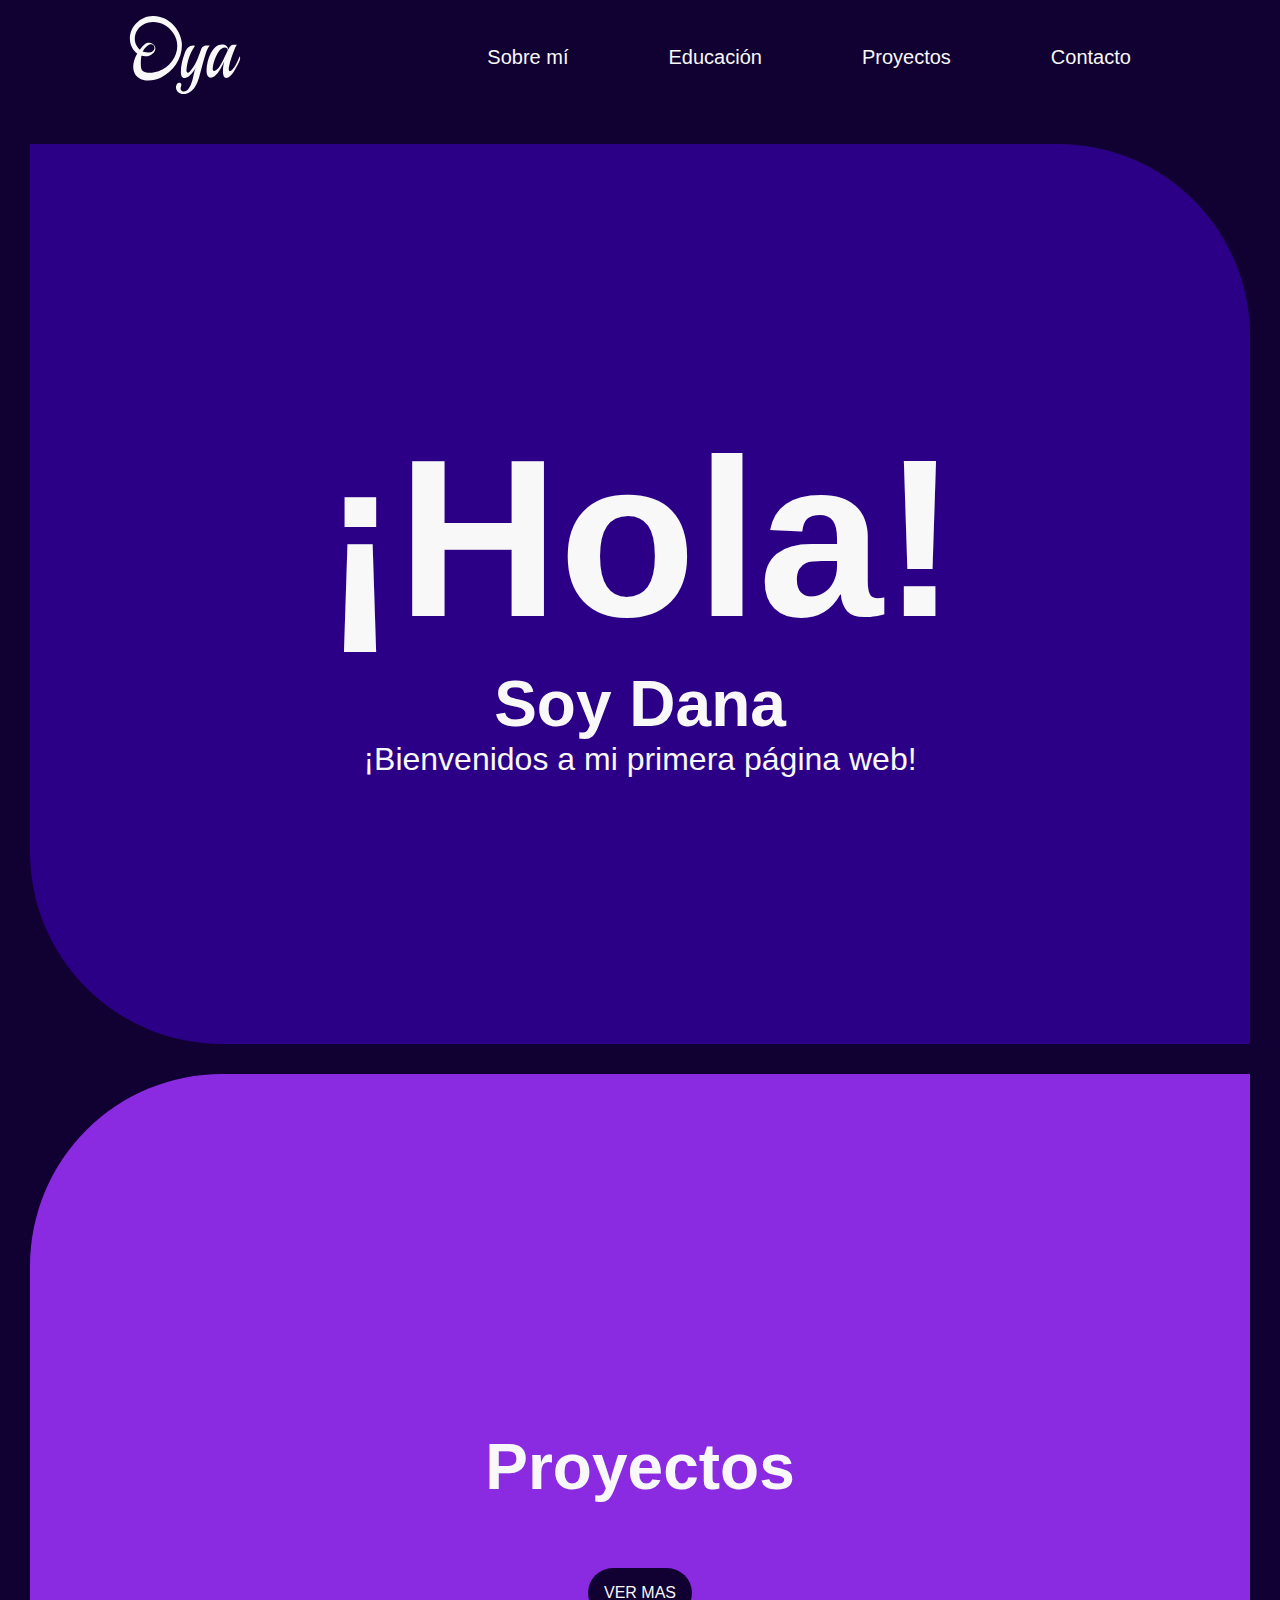
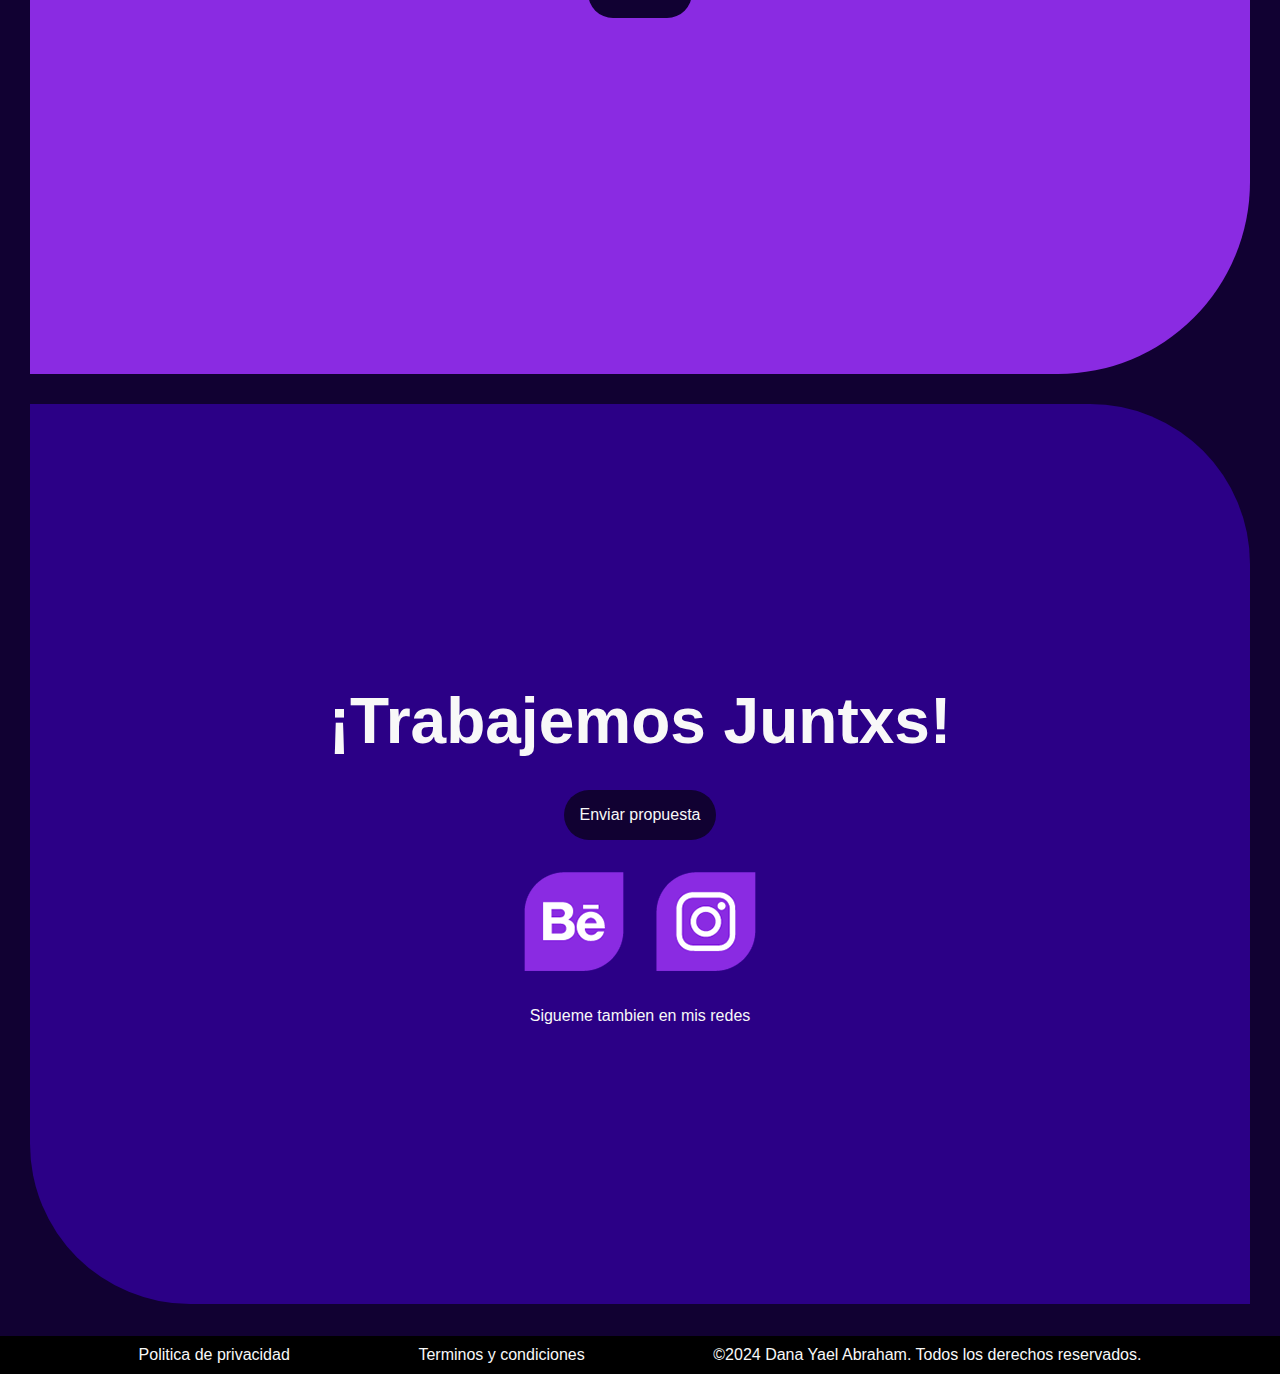
<file: index.html>
<!DOCTYPE html>
<html lang="es">

<head>
    <meta charset="UTF-8">
    <title>home</title>
    <link rel="stylesheet" href="style.css">
    <link rel="icon" href="img/general/favicon-mariposa.ico" type="image/x-icon">
</head>

<body>
    <header>
        <nav>
            <ul class="botonera">
                <li><a href="index.html"><img src="img/general/logo.svg" alt="logo" width="112px" height="78px"></a>
                </li>
                <li class="botones">
                    <a href="sobremi.html">Sobre mí</a>
                    <a href="educacion.html">Educación</a>
                    <a href="galeria.html">Proyectos</a>
                    <a href="form.html">Contacto</a>
                </li>
            </ul>
        </nav>
    </header>

    <main>
        <section id="bienvenidos">
            <h2>¡Hola!</h2>
            <h1>Soy Dana</h1>
            <p>¡Bienvenidos a mi primera página web!</p>
        </section>
        <section id="proyectos">
            <h3>Proyectos</h3>
            <a class="slider-images" href="galeria.html"> VER MAS</a>

        </section>
        <section id="caja-redes">
            <h3>¡Trabajemos Juntxs!</h3>
            <a class="boton" href="form.html">Enviar propuesta</a>
            <div class="redes">
                <a href="https://www.behance.net/danaabraham1" target="_blank"><img
                        src="img/general/icono-redes/icono-behance.png" alt="logo behance"></a>
                <a href="https://www.instagram.com/danuabraham?igsh=bjRmYTBtazdrdHgw" target="_blank"><img
                        src="img/general/icono-redes/icono-instagram.png" alt="logo instagram"></a>
            </div>
            <p>Sigueme tambien en mis redes</p>
        </section>
    </main>
    <footer>
        <p>Politica de privacidad</p>
        <p>Terminos y condiciones</p>
        <p>©2024 Dana Yael Abraham. Todos los derechos reservados.</p>
    </footer>
</body>

</html>
</file>
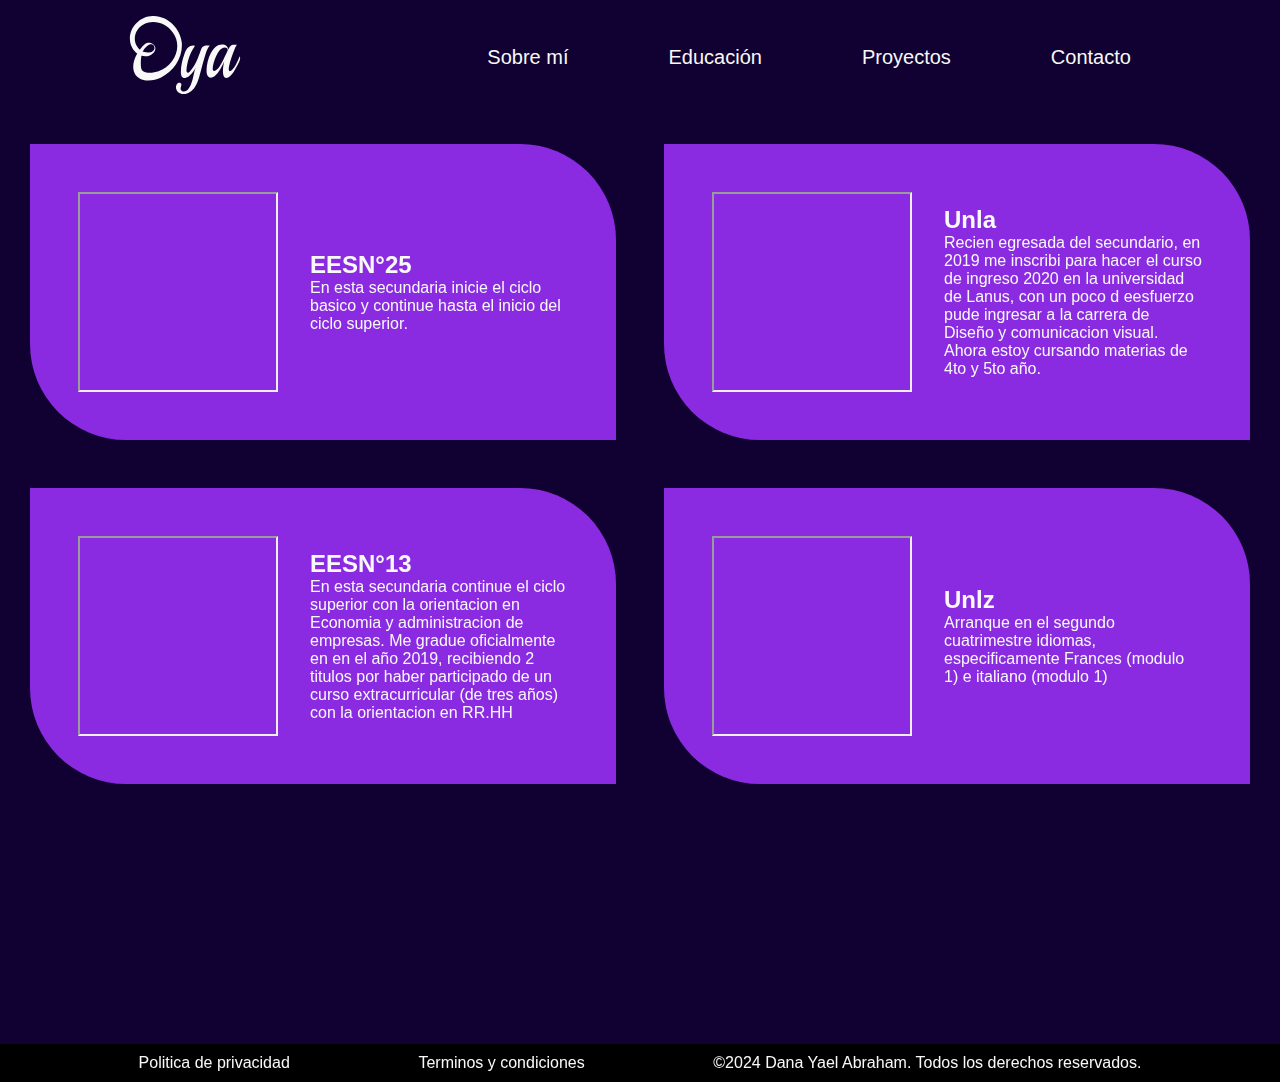
<file: educacion.html>
<!DOCTYPE html>
<html lang="es">

<head>
    <meta charset="UTF-8">
    <meta name="viewport" content="width=device-width, initial-scale=1.0">
    <title>mi-formacion</title>
    <link rel="stylesheet" href="style.css">
    <link rel="icon" href="img/general/favicon-mariposa.ico" type="image/x-icon">
</head>

<body>
    <header>
        <nav>
            <ul class="botonera">
                <li><a href="index.html"><img src="img/general/logo.svg" alt="logo" width="112px" height="78px"></a>
                </li>
                <li class="botones">
                    <a href="sobremi.html">Sobre mí</a>
                    <a href="educacion.html">Educación</a>
                    <a href="galeria.html">Proyectos</a>
                    <a href="form.html">Contacto</a>
                </li>
            </ul>
        </nav>
    </header>
    <main>
        <section class="formacion-academica">
            <ul>
                <li class="columnas">
                    <article class="escuela">
                        <iframe
                            src="https://www.google.com/maps/embed?pb=!1m18!1m12!1m3!1d3273.129313688001!2d-58.35013492424781!3d-34.87809897285724!2m3!1f0!2f0!3f0!3m2!1i1024!2i768!4f13.1!3m3!1m2!1s0x95a32bc8bd14339f%3A0xa5e60b88b02b1d83!2sEscuela%20De%20Educacion%20Secundaria%20N%C2%BA25!5e0!3m2!1ses!2sar!4v1730495150264!5m2!1ses!2sar"
                            width="200" height="200"></iframe>
                        <div class="descripcion">

                            <h2>EESN°25</h2>
                            <p>
                                En esta secundaria inicie el ciclo basico y continue hasta el inicio del ciclo superior.
                            </p>
                        </div>
                    </article>
                    <article class="escuela">
                        <iframe
                            src="https://www.google.com/maps/embed?pb=!1m18!1m12!1m3!1d3276.3025192586974!2d-58.39191492341027!3d-34.79833016780365!2m3!1f0!2f0!3f0!3m2!1i1024!2i768!4f13.1!3m3!1m2!1s0x95bcd33f5a741d47%3A0x83b9e0e1c63f6182!2sEscuela%20de%20Educaci%C3%B3n%20Secundaria%20n.%C2%B011%20%22Almirante%20Guillermo%20Brown%22%20(nacional%20de%20Adrogue)!5e0!3m2!1ses!2sar!4v1730438113330!5m2!1ses!2sar"
                            width="200" height="200"></iframe>
                        <div class="descripcion">
                            <h2>EESN°13</h2>
                            <p>
                                En esta secundaria continue el ciclo superior con la orientacion en Economia y
                                administracion de
                                empresas. Me gradue oficialmente en en el año 2019, recibiendo 2 titulos por haber
                                participado de un
                                curso extracurricular (de tres años) con la orientacion en RR.HH
                            </p>
                        </div>
                    </article>
                </li>
                <li class="columnas">
                    <article class="escuela">

                        <iframe
                            src="https://www.google.com/maps/embed?pb=!1m18!1m12!1m3!1d3278.796435932246!2d-58.393655624253896!3d-34.7355251729074!2m3!1f0!2f0!3f0!3m2!1i1024!2i768!4f13.1!3m3!1m2!1s0x95bccd5ebe0f6829%3A0x77634d225a40f10a!2sUniversidad%20Nacional%20de%20Lan%C3%BAs!5e0!3m2!1ses!2sar!4v1730347266806!5m2!1ses!2sar"
                            width="200" height="200"></iframe>
                        <div class="descripcion">
                            <h2>Unla</h2>
                            <p>
                                Recien egresada del secundario, en 2019 me inscribi para hacer el curso de ingreso 2020
                                en la
                                universidad de Lanus, con un poco d eesfuerzo pude ingresar a la carrera de Diseño y
                                comunicacion
                                visual.
                            </p>
                            <P>Ahora estoy cursando materias de 4to y 5to año.</P>
                        </div>
                    </article>
                    <article class="escuela">
                        <iframe
                            src="https://www.google.com/maps/embed?pb=!1m18!1m12!1m3!1d26217.743199501747!2d-58.490603125683606!3d-34.775289400000005!2m3!1f0!2f0!3f0!3m2!1i1024!2i768!4f13.1!3m3!1m2!1s0x95bcd21f4ac37e4d%3A0xde41ce56577e13f1!2sUniversidad%20Nacional%20de%20Lomas%20De%20Zamora!5e0!3m2!1ses!2sar!4v1730495039492!5m2!1ses!2sar"
                            width="200" height="200"></iframe>
                        <div class="descripcion">
                            <h2>Unlz</h2>
                            <p>
                                Arranque en el segundo cuatrimestre idiomas, especificamente Frances (modulo 1) e
                                italiano (modulo
                                1)
                            </p>
                        </div>
                    </article>
                </li>
            </ul>
        </section>
    </main>
    <footer>
        <p>Politica de privacidad</p>
        <p>Terminos y condiciones</p>
        <p>©2024 Dana Yael Abraham. Todos los derechos reservados.</p>
    </footer>
</body>

</html>
</file>
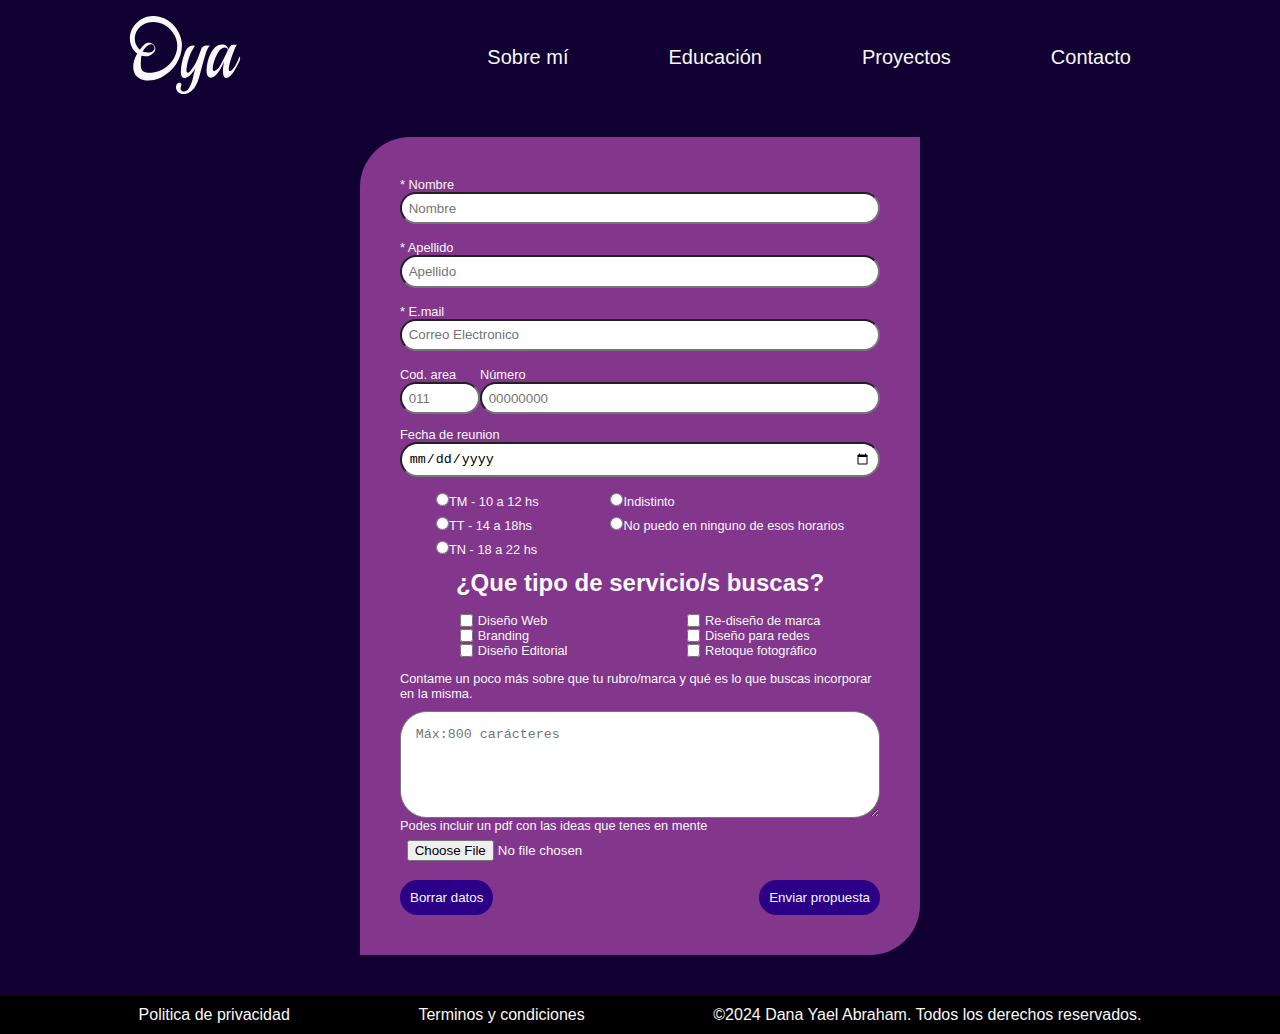
<file: form.html>
<!DOCTYPE html>
<html lang="es">

<head>
    <meta charset="UTF-8">
    <meta name="viewport" content="width=device-width, initial-scale=1.0">
    <title>trabajemos-juntxs</title>
    <link rel="stylesheet" href="style.css">
    <link rel="icon" href="img/general/favicon-mariposa.ico" type="image/x-icon">
</head>

<body>
    <header>
        <nav>
            <ul class="botonera">
                <li><a href="index.html"><img src="img/general/logo.svg" alt="logo" width="112px" height="78px"></a>
                </li>
                <li class="botones">
                    <a href="sobremi.html">Sobre mí</a>
                    <a href="educacion.html">Educación</a>
                    <a href="galeria.html">Proyectos</a>
                    <a href="form.html">Contacto</a>
                </li>
            </ul>
        </nav>
    </header>
    <main>
        <section class="formulario-contacto">
            <div class="separador">
                <form method="post"
                    action="mailto:dana.abraham.oficial@gmail.com.ar?subject='Email enviado desde el portfolio'"
                    target="_blank" enctype="multipart/form-data">
                    <div>
                        <ul class="datos-personales">
                            <li>
                                <ul class="datos">
                                    <li>
                                        <label for="nombre">* Nombre</label>
                                        <input type="text" name="nombre" id="nombre" placeholder="Nombre" required>
                                    </li>
                                    <li>
                                        <label for="apellido">* Apellido</label>
                                        <input type="text" name="apellido" id="apellido" placeholder="Apellido"
                                            required>
                                    </li>
                                </ul>
                            </li>
                            <li class="contacto">
                                <label for="e-mail">* E.mail</label>
                                <input type="email" name="e-mail" id="email" placeholder="Correo Electronico" required>
                            </li>
                            <li>
                                <ul class="contenedor">
                                    <li class="codigo">
                                        <label for="codigo de area">Cod. area</label>
                                        <input type="tel" name="cod. de area" id="area" placeholder="011" required>
                                    </li>
                                    <li class="numero">
                                        <label for="telefono">Número</label>
                                        <input type="tel" name="telefono" id="telefono" placeholder="00000000" required>
                                    </li>
                                </ul>
                            </li>
                        </ul>
                    </div>
                    <div class="reunion">
                        <div class="agenda">
                            <label for="agenda">Fecha de reunion</label>
                            <input type="date" name="agenda" id="agenda" required>
                        </div>
                        <ol class="disponibilidad">
                            <li>
                                <label><input type="radio" name="horario" value="tm" id="tm">TM - 10 a 12 hs</label>
                                <label><input type="radio" name="horario" value="tt" id="tt">TT - 14 a 18hs</label>
                                <label><input type="radio" name="horario" value="tn" id="tn">TN - 18 a 22 hs</label>
                            </li>
                            <li>
                                <label><input type="radio" name="horario" value="indistinto"
                                        id="indistinto">Indistinto</label>
                                <label><input type="radio" name="horario" value="sin-horario" id="sin-horario">No
                                    puedo en
                                    ninguno de esos horarios</label>
                            </li>
                        </ol>
                    </div>
                    <div class="propuesta">
                        <p>¿Que tipo de servicio/s buscas?</p>
                        <ul class="casillas">
                            <li class="cadena">
                                <label><input type="checkbox" name="especificación" value="Diseño web" id="web">Diseño
                                    Web</label>
                                <label><input type="checkbox" name="especificación" value="Branding"
                                        id="branding">Branding</label>
                                <label><input type="checkbox" name="especificación" value="Diseño editorial"
                                        id="editorial">Diseño
                                    Editorial</label>
                            </li>
                            <li class="cadena">
                                <label><input type="checkbox" name="especificación" value="Re-diseño"
                                        id="rebranding">Re-diseño
                                    de marca</label>
                                <label><input type="checkbox" name="especificación" value="Redes" id="redes">Diseño para
                                    redes</label>
                                <label><input type="checkbox" name="especificación" value="Fotografia" id="foto">Retoque
                                    fotográfico</label>
                            </li>
                        </ul>
                    </div>
                    <div class="moodboard">
                        <ul class="caja">
                            <li class="mensaje">
                                <label for="propuesta">Contame un poco más sobre que tu rubro/marca y qué es lo que
                                    buscas incorporar en la misma.</label>
                                <textarea name="propuesta" id="mensaje" maxlength="800"
                                    placeholder="Máx:800 carácteres"></textarea>
                            </li>
                            <li class="archivos-carga">
                                <label for="referencias">Podes incluir un pdf con las ideas que tenes en mente</label>
                                <input type="file" name="referencias">
                            </li>
                        </ul>
                    </div>

                    <div class="envio">
                        <input type="submit" value="Borrar datos">
                        <input type="submit" value="Enviar propuesta" formenctype="multipart/form-data">
                    </div>
                </form>
            </div>
        </section>
    </main>

    <footer>
        <p>Politica de privacidad</p>
        <p>Terminos y condiciones</p>
        <p>©2024 Dana Yael Abraham. Todos los derechos reservados.</p>
    </footer>

</body>

</html>
</file>
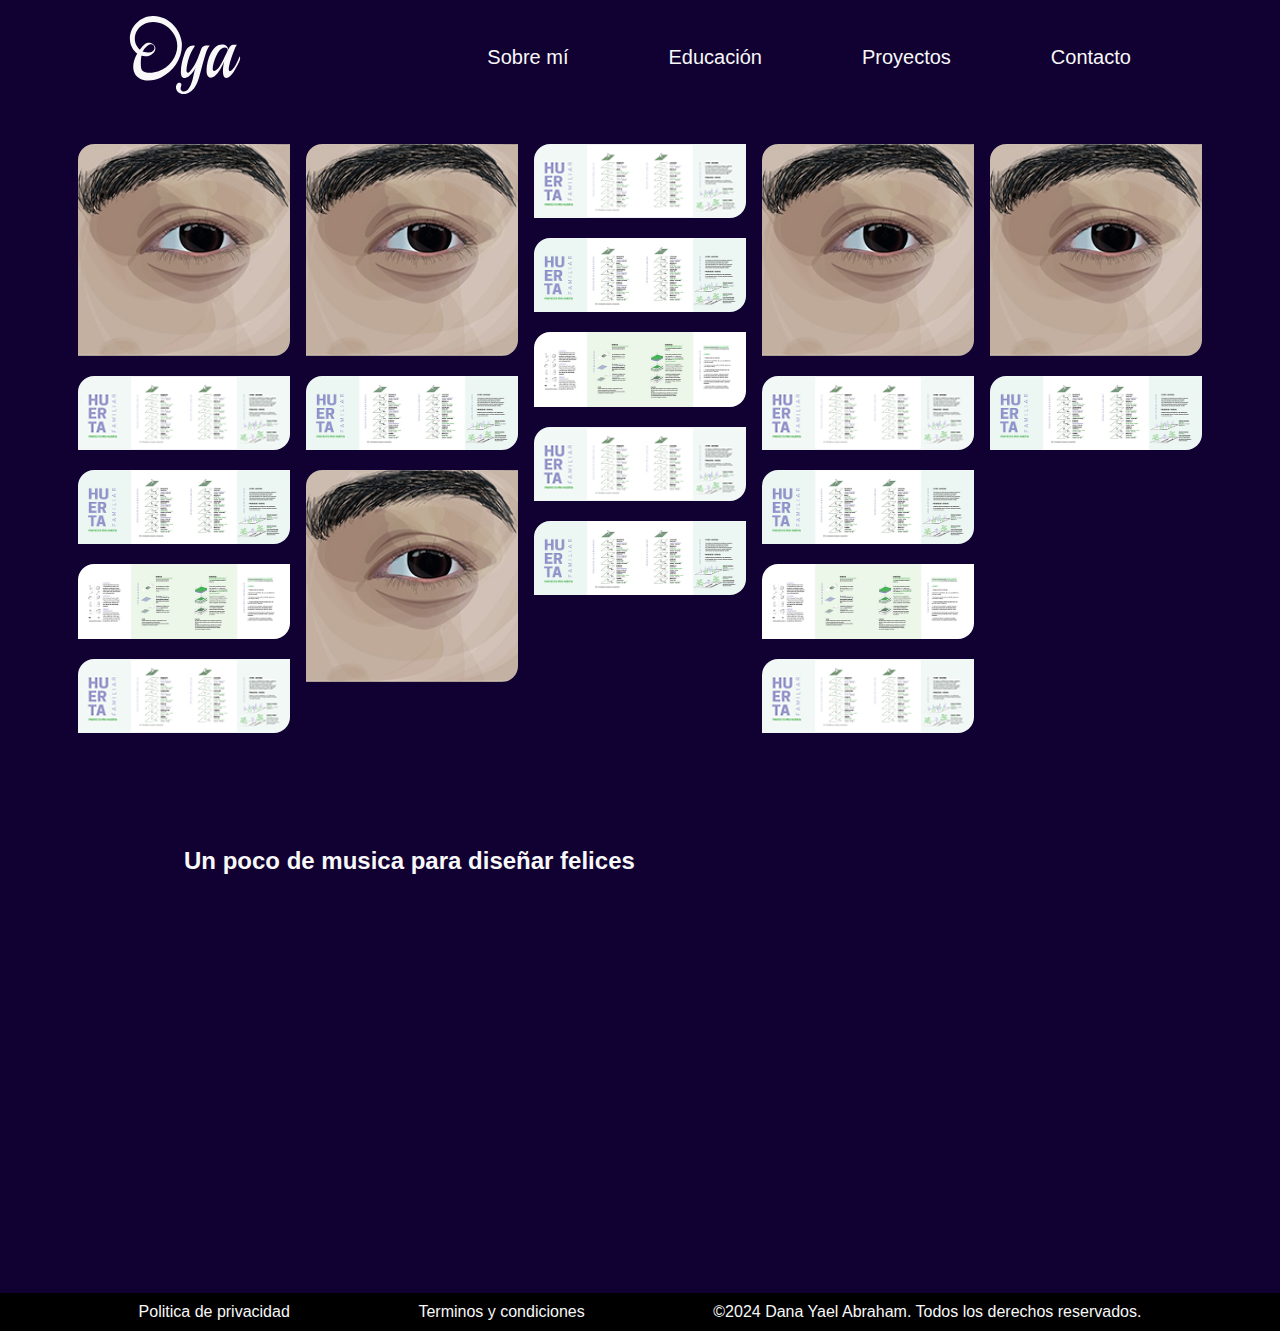
<file: galeria.html>
<!DOCTYPE html>
<html lang="Español">

<head>
    <meta charset="UTF-8">
    <meta name="viewport" content="width=device-width, initial-scale=1.0">
    <title>mis-proyectos</title>
    <link rel="stylesheet" href="style.css">
    <link rel="icon" href="img/general/favicon-mariposa.ico" type="image/x-icon">
</head>

<body>
    <header>
        <nav>
            <ul class="botonera">
                <li><a href="index.html"><img src="img/general/logo.svg" alt="logo" width="112px" height="78px"></a>
                </li>
                <li class="botones">
                    <a href="sobremi.html">Sobre mí</a>
                    <a href="educacion.html">Educación</a>
                    <a href="galeria.html">Proyectos</a>
                    <a href="form.html">Contacto</a>
                </li>
            </ul>
        </nav>
    </header>
    <main>
        <section class="ajustes">
            <div class="galeria">
                <img src="img/galeria-html/compu-1.jpg" alt="folleto">
                <img src="img/galeria-html/TP3_Tipo3.png" alt="folleto">
                <img src="img/galeria-html/tp3-tipo2 (1).jpg" alt="folleto">
                <img src="img/galeria-html/tp3-tipo2 (2).jpg" alt="folleto">
                <img src="img/galeria-html/TP3_Tipo3.png" alt="folleto">
                <img src="img/galeria-html/compu-1.jpg" alt="ojo">
                <img src="img/galeria-html/tp3-tipo2 (1).jpg" alt="folleto">
                <img src="img/galeria-html/compu-1.jpg" alt="folleto">
                <img src="img/galeria-html/TP3_Tipo3.png" alt="folleto">
                <img src="img/galeria-html/tp3-tipo2 (1).jpg" alt="folleto">
                <img src="img/galeria-html/tp3-tipo2 (2).jpg" alt="folleto">
                <img src="img/galeria-html/TP3_Tipo3.png" alt="folleto">
                <img src="img/galeria-html/tp3-tipo2 (1).jpg" alt="folleto">
                <img src="img/galeria-html/compu-1.jpg" alt="folleto">
                <img src="img/galeria-html/TP3_Tipo3.png" alt="folleto">
                <img src="img/galeria-html/tp3-tipo2 (1).jpg" alt="folleto">
                <img src="img/galeria-html/tp3-tipo2 (2).jpg" alt="folleto">
                <img src="img/galeria-html/TP3_Tipo3.png" alt="folleto">
                <img src="img/galeria-html/compu-1.jpg" alt="ojo">
                <img src="img/galeria-html/tp3-tipo2 (1).jpg" alt="folleto">
                <!-- No pude recuperar mis trabajos y estos on los que encontre de ultimo minuto-->
            </div>
            <div class="musiqueando">
                <h2>Un poco de musica para diseñar felices</h2>
                <div class="spotify">
                    <iframe style="border-radius:12px"
                        src="https://open.spotify.com/embed/artist/19HM5j0ULGSmEoRcrSe5x3?utm_source=generator"
                        width="100%" height="352" frameBorder="0" allowfullscreen=""
                        allow="autoplay; clipboard-write; encrypted-media; fullscreen; picture-in-picture"
                        loading="lazy"></iframe>
                </div>
            </div>
        </section>

    </main>
    <footer>
        <p>Politica de privacidad</p>
        <p>Terminos y condiciones</p>
        <p>©2024 Dana Yael Abraham. Todos los derechos reservados.</p>
    </footer>
</body>

</html>
</file>
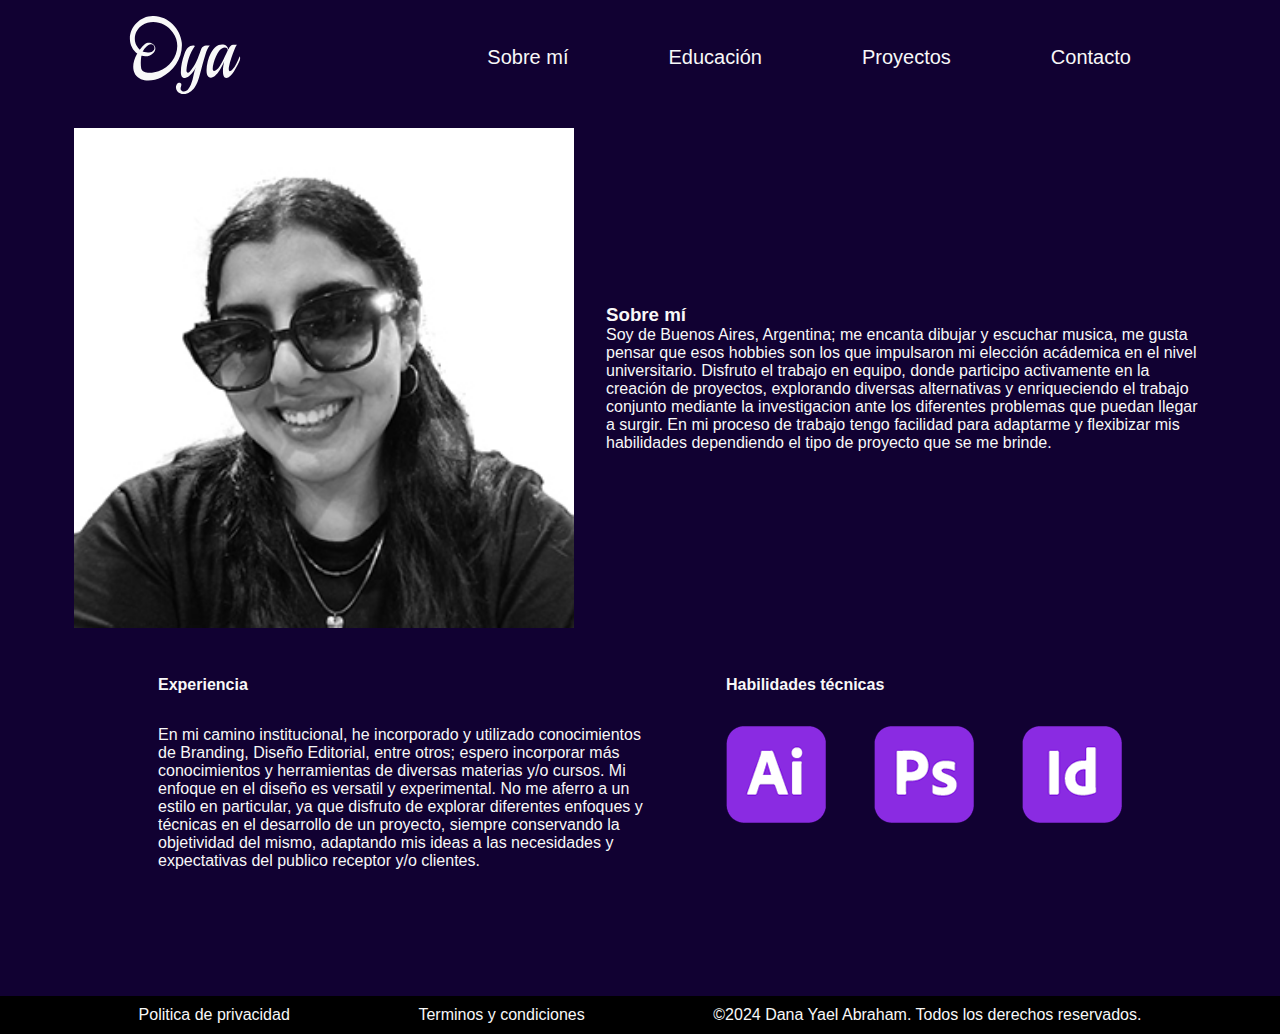
<file: sobremi.html>
<!DOCTYPE html>
<html lang="es">

<head>
    <meta charset="UTF-8">
    <meta name="viewport" content="width=device-width, initial-scale=1.0">
    <title>sobre-mi</title>
    <link rel="stylesheet" href="style.css">
    <link rel="icon" href="img/general/favicon-mariposa.ico" type="image/x-icon">
</head>

<body>
    <header>
        <nav>
            <ul class="botonera">
                <li><a href="index.html"><img src="img/general/logo.svg" alt="logo" width="112px" height="78px"></a>
                </li>
                <li class="botones">
                    <a href="sobremi.html">Sobre mí</a>
                    <a href="educacion.html">Educación</a>
                    <a href="galeria.html">Proyectos</a>
                    <a href="form.html">Contacto</a>
                </li>
            </ul>
        </nav>
    </header>
    <main>
        <section class="information">
            <div class="infodemi">
                <article class="box">
                    <img src="img/perfil.jpg" alt="fotoperfil" width="500px" height="500px">
                    <div>
                        <h3>Sobre mí</h3>
                        <p>Soy de Buenos Aires, Argentina; me encanta dibujar y escuchar musica, me gusta pensar que
                            esos hobbies son los que impulsaron mi elección acádemica en el nivel universitario.
                            Disfruto el
                            trabajo en equipo, donde participo activamente en la creación de proyectos, explorando
                            diversas
                            alternativas y enriqueciendo el trabajo conjunto mediante la investigacion ante los
                            diferentes
                            problemas que puedan llegar a surgir. En mi proceso de trabajo tengo facilidad para
                            adaptarme y
                            flexibizar mis habilidades dependiendo el tipo de proyecto que se me brinde.
                        </p>
                    </div>
                </article>
            </div>
            <div id="aptitudes">
                <div class="academica">
                    <h4>Experiencia</h4>
                    <p>En mi camino institucional, he incorporado y utilizado conocimientos de Branding, Diseño
                        Editorial, entre otros; espero incorporar más conocimientos y herramientas de diversas
                        materias
                        y/o cursos. Mi enfoque en el diseño es versatil y experimental. No me aferro a un estilo en
                        particular,
                        ya
                        que disfruto de explorar diferentes enfoques y técnicas en el desarrollo de un proyecto,
                        siempre
                        conservando la objetividad del mismo, adaptando mis ideas a las necesidades y expectativas
                        del
                        publico receptor y/o clientes.</p>
                </div>
                <div class="academica">
                    <h4>Habilidades técnicas</h4>
                    <ul class="programas">
                        <li>
                            <img src="img/general/icono-redes/icono-illus.png" alt="illustrator">
                        </li>
                        <li>
                            <img src="img/general/icono-redes/icono-ps.png" alt="photoshop">
                        </li>
                        <li>
                            <img src="img/general/icono-redes/icono-id.png" alt="indesing">
                        </li>
                    </ul>
                </div>
            </div>
        </section>
    </main>
    <footer>
        <p>Politica de privacidad</p>
        <p>Terminos y condiciones</p>
        <p>©2024 Dana Yael Abraham. Todos los derechos reservados.</p>
    </footer>

</body>

</html>
</file>
<file: style.css>
@charset "utf-8";

/*Poppins*/
* {
    margin: 0;
    padding: 0;
    box-sizing: border-box;
    text-decoration: none;
    list-style: none;
    cursor: url(img/general/cursor.png), auto
}

/**************************************************************************************************************/
/* GENERAL */
body {
    font-family: "poppins", sans-serif;
    background-color: #110132;
    color: #F8F8F8;
}

main {
    padding: 0px 30px;
    display: flex;
    flex-direction: column;
    align-items: center;
    gap: 30px;
}

/* header */
header {
    position: fixed;
    top: 0;
    right: 0;
    width: 100%;
    background-color: #110132;
}

.botonera {
    display: flex;
    justify-content: space-around;
    padding: 1em;
}

.botones {
    display: flex;
    align-items: center;
    gap: 60px;
}

.botones a {
    padding: 20px;
    color: #F8F8F8;
    border-radius: 40px;
    font-size: 20px;
    transition: all 0.3s linear;
}

.botones a:hover {
    background-color: #F8F8F8;
    color: #82368C;
}

footer {
    display: flex;
    justify-content: space-evenly;
    background-color: rgb(0, 0, 0);
    color: #F8F8F8;
    padding: 10px;
}

/**************************************************************************************************************/
/* INDEX */
/******** SECTION BIENVENIDA *********/

#bienvenidos {
    margin-top: 9em;
    height: 100vh;
    display: flex;
    flex-direction: column;
    justify-content: center;
    align-items: center;
    color: #F8F8F8;
    width: 100%;
    background-color: #2B0086;
    border-radius: 0 12em;
}

#bienvenidos h2 {
    color: #F8F8F8;
    display: flex;
    flex-direction: column;
    justify-content: center;
    align-items: center;
    font-size: 14em;
}

#bienvenidos h1 {
    font-size: 4em;
}

#bienvenidos p {
    font-size: 2em;
}

/******** SECTION GALERIA *********/
#proyectos {
    height: 100vh;
    width: 100%;
    background-color: #8A2BE2;
    border-radius: 12em 0;
    display: flex;
    flex-direction: column;
    gap: 4em;
    align-items: center;
    justify-content: center;
    object-fit: cover;
}

#proyectos h3 {
    font-size: 4em;
    color: #F8F8F8;
}

#proyectos a {
    border-radius: 50px;
    padding: 1em;
    display: flex;
    align-items: center;
    background-color: #110132;
    color: #F8F8F8;
}

#proyectos img {
    border-radius: 50px 0;
}

/******** SECTION CONTACTO *********/

#caja-redes {
    background-color: #2B0086;
    height: 100vh;
    display: flex;
    flex-direction: column;
    justify-content: center;
    align-items: center;
    border-radius: 0 10em;
    gap: 2em;
    width: 100%;
    margin-bottom: 2em;
}

#caja-redes h3 {
    color: #F8F8F8;
    font-size: 4em;
}

.redes {
    display: flex;
    gap: 2em;
}

.boton {
    padding: 1em;
    background-color: #110132;
    color: #F8F8F8;
    border-radius: 2em;
    font-size: 1em;
}

.boton:hover {
    padding: 1em;
    border-radius: 2em;
    transform: scale(1.5);
}

/**************************************************************************************************************/
/* FORMULARIO */

.formulario-contacto {
    margin-top: 6em;
    max-width: 900px;
    display: flex;
    color: #F8F8F8;
    gap: 5em;
    justify-content: center;
    align-items: center;
    height: 100vh;
    background-image: url(img/);
}

.formulario-contacto li {
    display: flex;
    flex-direction: column;
}

.formulario-contacto p {
    display: flex;
    justify-content: center;
    font-size: 1.5em;
    font-weight: 700;
}

.separador {
    display: flex;
    flex-direction: column;
    gap: 1em;
}

input {
    padding: 0.5em;
    border-radius: 30em;
}

label {
    font-size: 0.8em;
}

form {
    display: flex;
    flex-direction: column;
    background-color: #82368C;
    padding: 40px;
    border-radius: 50px 0;
    width: 35em;
    gap: 0.8em;
}

.datos-personales {
    display: flex;
    flex-direction: column;
    gap: 1em;
}

.datos {
    display: flex;
    flex-direction: column;
    gap: 1em;
}

.contenedor {
    display: flex;
    justify-content: space-around;
}

.contacto {
    display: flex;
    flex-direction: column;
}

.codigo input {
    display: flex;
    flex-direction: column;
    width: 6em;
}

.numero {
    width: 100%;
}

.reunion {
    display: flex;
    flex-direction: column;
    gap: 1em;
}

.agenda {
    display: flex;
    flex-direction: column;
}

.agenda input {
    width: 100%;
}

.disponibilidad {
    display: flex;
    justify-content: space-around;
}

.disponibilidad li {
    display: flex;
    flex-direction: column;
    gap: 0.5em;
}

.propuesta {
    display: flex;
    flex-direction: column;
    gap: 1em;
}

.casillas {
    display: flex;
    justify-content: space-around;
}

.cadena {
    display: flex;
    flex-direction: column;
}

.cadena label {
    display: flex;
    gap: 0.4em;
}

.mensaje {
    display: flex;
    flex-direction: column;
    gap: 10px
}

.archivos-carga {
    display: flex;
    flex-direction: column;
}

textarea {
    padding: 1.1em;
    border-radius: 2em;
    height: 8em;
}


/*BOTONES DE ENVIO Y BORRAR*/
.envio {
    display: flex;
    justify-content: space-between;
}

.envio input {
    color: #F8F8F8;
    background-color: #2B0086;
    border: none;
    border-radius: 20px;
    padding: 10px;
}

/**************************************************************************************************************/
/* GALERIA */
.ajustes {
    margin-top: 5em;
    display: flex;
    flex-direction: column;
    align-items: center;
    gap: 30px;
}

.galeria img {
    width: 100%;
    object-fit: cover;
    border-radius: 1em 0px;
    margin-top: 1em;
}

.galeria {
    columns: 5 30px;
    column-gap: 1em;
    padding: 3em;
}

.musiqueando {
    display: flex;
    flex-direction: column;
    justify-content: center;
    width: 80%;
    gap: 30px;
    padding: 2em;
}

/**************************************************************************************************************/
/* SOBRE MI */
.information {
    margin-top: 6em;
    height: 100vh;
}

.infodemi {
    display: flex;
    flex-direction: column;
    align-items: center;
}

.box {
    display: flex;
    margin-top: 2em;
    align-items: center;
    gap: 2em;
}

.box div {
    max-width: 600px;
}

.caja img {
    border-radius: 6em 0;
}

.caja p {
    max-width: 500px;
}

#aptitudes {
    display: flex;
    width: 100%;
    justify-content: space-evenly;
    align-items: center;
    gap: 2em;
    padding: 3em;
    align-items: flex-start
}

.container {
    display: flex;
    justify-content: space-between;
    gap: 2em;
}

.academica {
    display: flex;
    flex-direction: column;
    gap: 2em;
    max-width: 500px;
}

.academica ul {
    display: flex;
    gap: 3em;
}

/**************************************************************************************************************/
/* EDUCACION */

.formacion-academica {
    margin-top: 9em;
    height: 100vh;
}

.escuela {
    background-color: #8A2BE2;
    border-radius: 0 6em;
    ;
    display: flex;
    gap: 2em;
    padding: 3em;
    max-width: 800px;
    align-items: center;
}

.columnas {
    display: flex;
    flex-direction: column;
    gap: 3em;
}

.formacion-academica ul {
    display: flex;
    align-items: center;
    justify-content: center;
    gap: 3em;
}

/** MEDIA **/
@media screen and (max-width: 600px) {

    .botonera {
        display: flex;
        justify-content: space-around;
        align-items: center;
        flex-direction: column;
        height: 100vh;
        width: 100%;
    }

    .botones {
        display: flex;
        flex-direction: column;
    }

    main {
        height: 100vh;
        width: 100%;
        display: flex;
        flex-direction: column;
    }
}
</file>
